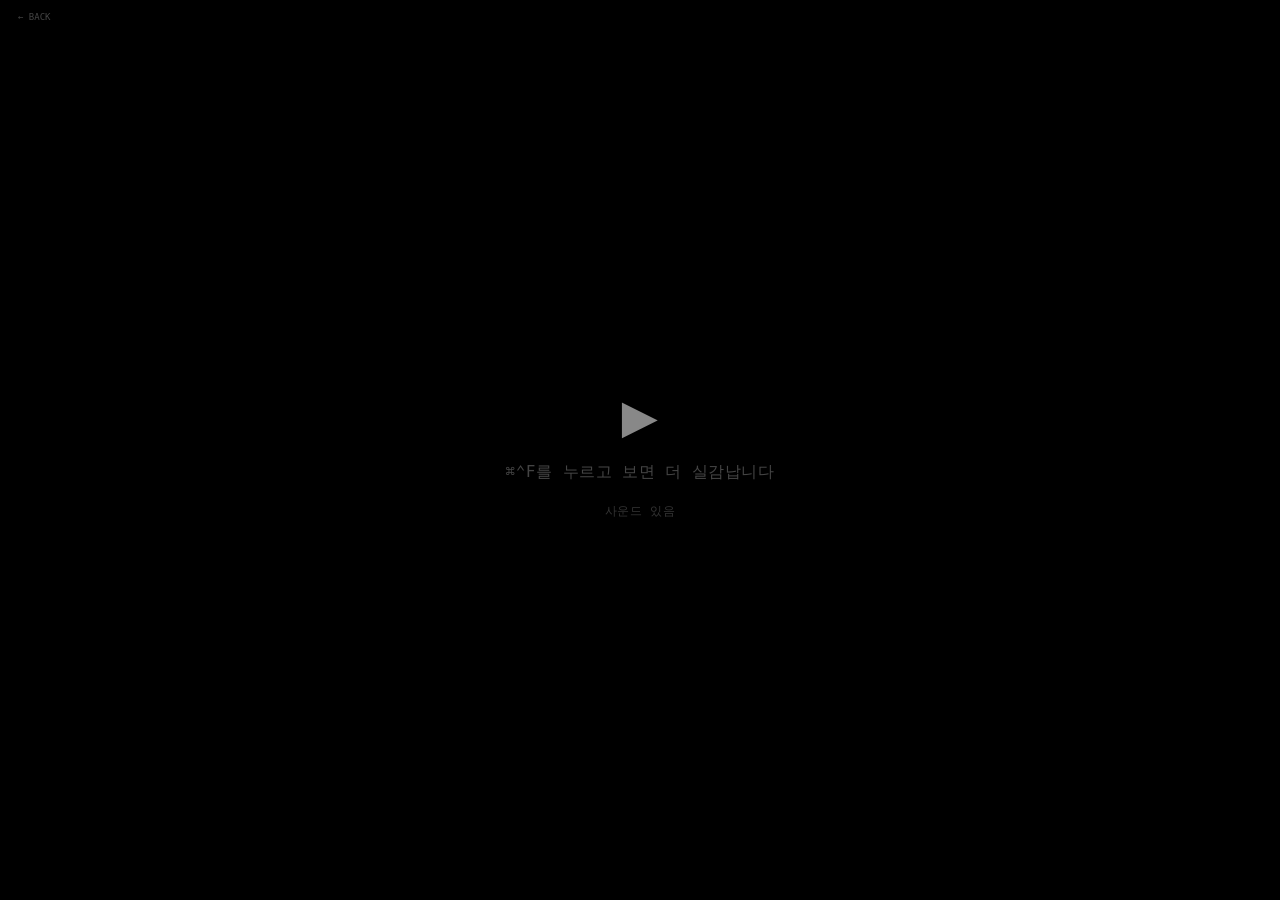
<file: 0724_interactive_movie/index.html>
<!DOCTYPE html>
<html lang="ko">
<head>
<meta charset="UTF-8">
<meta name="viewport" content="width=device-width,initial-scale=1.0">
<title>飛翔</title>
<link rel="icon" type="image/png" href="favicon.png">
<style>
*{margin:0;padding:0;box-sizing:border-box}
body{background:#000;overflow:hidden;display:flex;flex-direction:column;align-items:center;justify-content:center;min-height:100vh;cursor:pointer}
#game-container{position:relative;background:#000;overflow:hidden}
canvas{display:block;width:100%;height:100%;image-rendering:pixelated;image-rendering:crisp-edges}
#narration{position:absolute;bottom:20px;left:50%;transform:translateX(-50%);color:#eee;font-size:14px;font-family:monospace;text-align:center;max-width:85%;opacity:0;transition:opacity .6s;z-index:100;letter-spacing:.5px;text-shadow:0 2px 6px rgba(0,0,0,.9),0 0 10px rgba(0,0,0,.7);background:none;border:none;padding:0}
#narration.show{opacity:1}
#progress-wrap{width:100%;height:6px;background:#000;position:relative;overflow:hidden}
#progress-fill{height:100%;background:#fff;transition:width .3s;min-width:2px;margin-left:3.125%;max-width:93.75%}
#ending-btns{position:absolute;bottom:15%;left:50%;transform:translateX(-50%);display:none;gap:20px;z-index:300}
#ending-btns.show{display:flex}
#ending-btns button{font-family:monospace;font-size:12px;padding:12px 28px;background:transparent;color:#fff;border:none;cursor:pointer}
#ending-btns button:hover{opacity:.6}
#fullscreen-replay{position:fixed;inset:0;background:#000;display:none;flex-wrap:wrap;align-content:center;justify-content:center;z-index:9999;cursor:pointer;padding:20px;gap:10px;overflow:hidden}
#fullscreen-replay.show{display:flex}
#fullscreen-replay button{font-family:monospace;font-size:11px;padding:8px 18px;background:#000;color:#fff;border:none;cursor:pointer}
#fullscreen-replay button:hover{background:#fff;color:#000}
.back-btn{position:fixed;top:8px;left:8px;z-index:10000;padding:4px 10px;background:transparent;color:#444;font-size:9px;font-family:monospace;text-decoration:none}
#credits-screen{position:fixed;inset:0;background:#000;display:none;z-index:9998;overflow:hidden}
#credits-screen.show{display:flex;align-items:flex-start;justify-content:center}
#credits-screen .credits-roll{color:#888;font-family:monospace;font-size:11px;line-height:2.2;text-align:center;white-space:pre-line;animation:rollUp 35s linear forwards;padding-bottom:15vh}
#credits-screen .credits-roll img{width:95%;max-width:700px;margin:14px auto;display:block;image-rendering:pixelated}
@keyframes rollUp{from{transform:translateY(100vh)}to{transform:translateY(-100%)}}
#start-screen{position:fixed;inset:0;background:#000;display:flex;flex-direction:column;align-items:center;justify-content:center;z-index:9990;cursor:pointer;gap:12px}
#start-screen p{color:#666;font-family:monospace;font-size:30px;letter-spacing:.5px}
#start-screen.hide{display:none}
.back-btn:hover{color:#aaa}
</style>
</head>
<body>
<a href="../bridge.html" class="back-btn">← BACK</a>
<div id="start-screen"><p style="font-size:60px;color:#888">▶</p><p style="font-size:16px;color:#444">⌘⌃F를 누르고 보면 더 실감납니다</p><p style="font-size:12px;color:#333;margin-top:8px">사운드 있음</p></div>

<div id="game-container">
  <canvas id="canvas"></canvas>
  <div id="narration"></div>
  <div id="ending-btns">
    <button id="btn-replay">다시보기 ▶</button>
    <button id="btn-exit">나가기 ▶</button>
    <button id="btn-credits">크레딧 ▶</button>
  </div>
</div>
<div id="progress-wrap"><div id="progress-fill" style="width:0%"></div></div>

<div id="fullscreen-replay"></div>
<div id="credits-screen"></div>

<script>
// ===== CONFIG =====
const W=320,H=180,BLOCK=2;
const SAMPLE_W=W/BLOCK,SAMPLE_H=H/BLOCK;
const MASK=10; // 양쪽 마스크 px

const PALETTE=[
[26,26,46],[192,133,88],[204,51,51],[221,136,34],[221,204,51],
[68,136,204],[102,136,170],[136,85,68],[119,136,153],[255,255,255],
[40,40,60],[176,52,42],[236,90,46],[115,197,241],[120,179,94],
[64,91,53],[199,113,114],[234,209,239]
];

// ===== SCENES =====
const SCENES=[
{id:'s01',img:'assets/s01_room_wake.png.jpeg',bgm:'calm',beats:[
  {t:''},
  {t:'- 인생은 삶의 반복이다'},
  {t:'- 아침은<br>지겨울 정도로 허기지고'},
  {t:'- 점심은 정신을 차리지 못할 정도로<br>숨가쁘며'},
  {t:'- 새벽은 언제 어두워질지<br>모를 정도로 각박하고 길다'}
],auto:5200},
{id:'s02',img:'assets/s02_room_throw.jpeg',sfx:'throw',beats:[{t:''}],auto:3900},
{id:'s03',img:'assets/s03_room_sigh.jpeg',sfx:'sigh',beats:[
  {t:'- 금일 탄생한 빛을 보면<br>설탕물과 소금물 정도의 밀도 차이를 느낀다'},
  {t:'- 혈류는 야속하게<br>이럴 때만 힘 있게 뛰지 않는다'}
],auto:5200},
{id:'s04',img:'assets/s04_hall_exit.png',bgm:'footsteps',beats:[{t:''}],auto:3900},
{id:'s05',img:'assets/s05_hall_title.jpeg',beats:[{t:'- 비상'}],auto:3900},
{id:'s06',img:'assets/s06_hall_skygaze.jpg',bgm:'fresh',beats:[{t:''}],auto:4550},
{id:'s07',img:'assets/s07_eyes_closeup.jpeg',beats:[
  {t:'- 하늘을 보며 눈망울을 치켜올린다'}
],auto:4550},
{id:'s08',img:'assets/s08_city_view.jpg',beats:[
  {t:'- 개미집을 멀리서 보면<br>광활한 우주가 보인다'}
],auto:5200},
{id:'s09',img:'assets/s09_birds_float.jpeg',bgm:'classic',fx:'glitch',beats:[
  {t:'- 한발 내딛으면 모이를 쪼러<br>온갖 새들이 나에게 몰려온다'}
],auto:6500},
{id:'s10',img:'assets/s10_crowd_sunset.jpeg',fx:'glitch',beats:[
  {t:'- 오늘은 사람들에게 인사를 했다'},
  {t:'- 반갑습니다'},
  {t:'- 고마워요'}
],auto:4550},
{id:'s11',img:'assets/s11_meadow_fall.jpeg',fx:'glitch',beats:[
  {t:'- 어 세상이 $!@%!#!@아@'}
],auto:1800},
{id:'s12',img:'assets/s12_black_impact.png',bgm:'none',sfx:'impact',beats:[{t:''}],auto:1500},
{id:'s13',img:'assets/s13_ground_body.jpeg',bgm:'rain',beats:[{t:''}],auto:5200},
{id:'s14',img:'assets/s14_rain_crowd.jpeg',sfx:'murmur',beats:[
  {t:'- 집값 떨어지게 어!'},
  {t:'- 에휴 말세다 말세'},
  {t:'- 저런 거 보면 안 돼!'}
],auto:3900},
{id:'s15',img:'assets/s15_dark_rest.jpg',bgm:'quiet',beats:[
  {t:'- 꿈을 꿨다'},
  {t:'- 아주 짧았다'}
],auto:2800},
{id:'s16',img:'assets/s16_flowers_a.jpeg',bgm:'nature',fx:'natural',beats:[
  {t:'- 짧은 가방'},
  {t:'- 아름다운 공간'},
  {t:'- 맑은 피'},
  {t:'- 똑똑한 사람들'}
],auto:2800},
{id:'s17',img:'assets/s17_flowers_b.jpeg',fx:'natural',beats:[
  {t:'- 물을 먹고 싶다고 생각했다'},
  {t:'- 왜냐하면<br>그것은 없었기 때문이다'},
  {t:'- 생각해 보면<br>당연한 일이었다'},
  {t:'- 하지만 또 달리 생각해 보면<br>당연한 게 아니었다'}
],auto:2800},
{id:'s18',img:'assets/s18_flowers_c.jpeg',fx:'natural',beats:[
  {t:'- 지겹다고 생각했다'},
  {t:'- 하지만<br>지겹지 않은 것 같기도 하다'}
],auto:2800},
{id:'s19',img:'assets/s19_flowers_field.jpeg',bgm:'nature',fx:'natural',beats:[{t:''}],auto:5500},
{id:'s20',img:'assets/s20_cinema_end.jpeg',bgm:'applause',sfx:'applause',fx:'pan_down',beats:[{t:''}],auto:5200},
{id:'s22',img:null,fx:'iris',beats:[{t:''}],auto:0}
];

// ===== STATE =====
let cur=0,beat=0,animT=0;
let blocks=null,nextBlocks=null,trans=false,transP=0;

// ===== CANVAS =====
const canvas=document.getElementById('canvas');
const ctx=canvas.getContext('2d');
const container=document.getElementById('game-container');
const narEl=document.getElementById('narration');

function resize(){
  const maxW=Math.min(window.innerWidth*.94,900),maxH=window.innerHeight*.88;
  let w=maxW,h=w*(9/16);
  if(h>maxH){h=maxH;w=h*(16/9);}
  container.style.width=w+'px';container.style.height=h+'px';
  document.getElementById('progress-wrap').style.width=w+'px';
  canvas.width=W;canvas.height=H;
}
resize();window.addEventListener('resize',resize);

// ===== AUDIO =====
const AC=window.AudioContext||window.webkitAudioContext;
let actx,bgmG;
// 하나의 Audio 엘리먼트를 재사용 (모바일 자동재생 정책 우회)
let _bgmEl=null,_bgmFadeIn=null,_synthNodes=[];

function initA(){
  if(!actx)actx=new AC();
  if(!_bgmEl){
    _bgmEl=new Audio();
    _bgmEl.loop=true;
    _bgmEl.volume=0;
  }
  if(!_sfxEl){
    _sfxEl=new Audio();
    _sfxEl.volume=0.6;
  }
}

function stopBgm(){
  // fadeIn 중이면 정리
  if(_bgmFadeIn){clearInterval(_bgmFadeIn);_bgmFadeIn=null;}
  // 파일 기반 정지
  if(_bgmEl){_bgmEl.pause();_bgmEl.currentTime=0;_bgmEl.volume=0;}
  // 합성음 정지
  _synthNodes.forEach(n=>{try{n.stop();}catch(e){}});
  _synthNodes=[];
}

function playBgm(type){
  initA();
  stopBgm();
  if(!type||type==='none')return;

  // 파일이 있는 타입은 파일 재생 시도
  const a=_bgmEl;
  a.src='assets/audio/bgm_'+type+'.mp3';
  a.volume=0;
  a.play().then(()=>{
    const maxVol=(type==='classic')?0.034:(type==='fresh')?0.7:0.5;
    let vol=0;
    _bgmFadeIn=setInterval(()=>{
      vol+=maxVol/48;
      if(vol>=maxVol){vol=maxVol;clearInterval(_bgmFadeIn);_bgmFadeIn=null;}
      a.volume=vol;
    },50);
  }).catch(()=>{
    // 파일 재생 실패 시 합성음 fallback
    _synthBgm(type);
  });
}
function _synthBgm(type){
  bgmG=actx.createGain();bgmG.connect(actx.destination);bgmG.gain.value=.04;
  if(type==='calm'){
    const o=actx.createOscillator();o.type='sine';o.frequency.value=180;
    const o2=actx.createOscillator();o2.type='sine';o2.frequency.value=270;
    const g2=actx.createGain();g2.gain.value=.02;
    o.connect(bgmG);o2.connect(g2);g2.connect(actx.destination);
    o.start();o2.start();_synthNodes.push(o,o2);
  }else if(type==='footsteps'){
    bgmG.gain.value=.06;let s=0;
    const iv=setInterval(()=>{
      if(!actx||!_synthNodes.length){clearInterval(iv);return;}
      const b=actx.createBuffer(1,actx.sampleRate*.05,actx.sampleRate);
      const d=b.getChannelData(0);
      for(let i=0;i<d.length;i++)d[i]=(Math.random()*2-1)*Math.pow(1-i/d.length,4)*(s%2?.6:.4);
      const src=actx.createBufferSource();src.buffer=b;src.connect(bgmG);src.start();s++;
    },600);
    _synthNodes.push({stop:()=>clearInterval(iv)});
  }else if(type==='fresh'){
    bgmG.gain.value=.035;
    const o=actx.createOscillator();o.type='sine';o.frequency.value=220;
    const lfo=actx.createOscillator();lfo.frequency.value=.15;
    const lg=actx.createGain();lg.gain.value=30;
    lfo.connect(lg);lg.connect(o.frequency);
    o.connect(bgmG);o.start();lfo.start();_synthNodes.push(o,lfo);
  }else if(type==='classic'){
    bgmG.gain.value=.03;
    [261.6,329.6,392,523.2].forEach(f=>{
      const o=actx.createOscillator();o.type='sine';o.frequency.value=f;
      const g=actx.createGain();g.gain.value=.015;
      o.connect(g);g.connect(actx.destination);o.start();_synthNodes.push(o);
    });
  }else if(type==='rain'){
    bgmG.gain.value=.05;
    const buf=actx.createBuffer(1,actx.sampleRate*2,actx.sampleRate);
    const d=buf.getChannelData(0);for(let i=0;i<d.length;i++)d[i]=(Math.random()*2-1)*.3;
    const src=actx.createBufferSource();src.buffer=buf;src.loop=true;
    const f=actx.createBiquadFilter();f.type='highpass';f.frequency.value=800;
    src.connect(f);f.connect(bgmG);src.start();_synthNodes.push(src);
  }else if(type==='quiet'){
    bgmG.gain.value=.015;
    const o=actx.createOscillator();o.type='sine';o.frequency.value=150;
    o.connect(bgmG);o.start();_synthNodes.push(o);
  }else if(type==='nature'){
    bgmG.gain.value=.03;
    const buf=actx.createBuffer(1,actx.sampleRate*2,actx.sampleRate);
    const d=buf.getChannelData(0);for(let i=0;i<d.length;i++)d[i]=(Math.random()*2-1)*.15;
    const src=actx.createBufferSource();src.buffer=buf;src.loop=true;
    const f=actx.createBiquadFilter();f.type='bandpass';f.frequency.value=3000;f.Q.value=2;
    src.connect(f);f.connect(bgmG);src.start();_synthNodes.push(src);
    const o=actx.createOscillator();o.type='sine';o.frequency.value=4200;
    const g2=actx.createGain();g2.gain.value=.008;
    const lfo=actx.createOscillator();lfo.frequency.value=8;
    const lg=actx.createGain();lg.gain.value=.008;
    lfo.connect(lg);lg.connect(g2.gain);o.connect(g2);g2.connect(actx.destination);
    o.start();lfo.start();_synthNodes.push(o,lfo);
  }else if(type==='applause'){
    bgmG.gain.value=.05;
    const buf=actx.createBuffer(1,actx.sampleRate*2,actx.sampleRate);
    const d=buf.getChannelData(0);for(let i=0;i<d.length;i++)d[i]=(Math.random()*2-1)*.2*(1+Math.sin(i/400)*.5);
    const src=actx.createBufferSource();src.buffer=buf;src.loop=true;
    const f=actx.createBiquadFilter();f.type='bandpass';f.frequency.value=2000;f.Q.value=.3;
    src.connect(f);f.connect(bgmG);src.start();_synthNodes.push(src);
    const scale=[523,587,659,698,784,880,988,1047,1175,1318,1397,1568];
    let ni=0;
    const mIv=setInterval(()=>{
      if(!actx||!_synthNodes.length)return;
      const o=actx.createOscillator();o.type=ni%4<2?'square':'sawtooth';
      o.frequency.value=scale[Math.floor(Math.random()*scale.length)];
      const g=actx.createGain();g.gain.value=.025;
      g.gain.linearRampToValueAtTime(0,actx.currentTime+.1);
      o.connect(g);g.connect(actx.destination);o.start();o.stop(actx.currentTime+.1);ni++;
    },110);
    _synthNodes.push({stop:()=>clearInterval(mIv)});
    const bass=[130.8,146.8,164.8,174.6];let bi=0;
    const bIv=setInterval(()=>{
      if(!actx||!_synthNodes.length)return;
      const o=actx.createOscillator();o.type='sawtooth';o.frequency.value=bass[bi%4];
      const g=actx.createGain();g.gain.value=.02;
      g.gain.linearRampToValueAtTime(0,actx.currentTime+.2);
      o.connect(g);g.connect(actx.destination);o.start();o.stop(actx.currentTime+.2);bi++;
    },220);
    _synthNodes.push({stop:()=>clearInterval(bIv)});
  }
}

let _sfxEl=null;
function stopSfx(){if(_sfxEl){_sfxEl.pause();_sfxEl.currentTime=0;}}
function playSfx(type){
  initA();
  _sfxEl.src='assets/audio/sfx_'+type+'.mp3';
  _sfxEl.volume=(type==='murmur')?0.66:0.6;
  _sfxEl.currentTime=0;
  _sfxEl.play().catch(()=>_synthSfx(type));
}
function _synthSfx(type){
  const sr=actx.sampleRate;
  if(type==='throw'){
    const b=actx.createBuffer(1,sr*.08,sr),d=b.getChannelData(0);
    for(let i=0;i<d.length;i++)d[i]=(Math.random()*2-1)*Math.pow(1-i/d.length,3);
    const s=actx.createBufferSource(),g=actx.createGain();s.buffer=b;g.gain.value=.12;
    s.connect(g);g.connect(actx.destination);s.start();
  }else if(type==='sigh'){
    const o=actx.createOscillator(),g=actx.createGain();o.type='sine';o.frequency.value=180;
    g.gain.value=.04;o.connect(g);g.connect(actx.destination);o.start();
    g.gain.linearRampToValueAtTime(0,actx.currentTime+1.2);setTimeout(()=>o.stop(),1300);
  }else if(type==='impact'){
    const b=actx.createBuffer(1,sr*.15,sr),d=b.getChannelData(0);
    for(let i=0;i<d.length;i++)d[i]=(Math.random()*2-1)*Math.pow(1-i/d.length,1.5)*.8;
    const s=actx.createBufferSource(),g=actx.createGain();s.buffer=b;g.gain.value=.2;
    s.connect(g);g.connect(actx.destination);s.start();
  }else if(type==='crowd'){
    const b=actx.createBuffer(1,sr*.5,sr),d=b.getChannelData(0);
    for(let i=0;i<d.length;i++)d[i]=(Math.random()*2-1)*.2*(1+Math.sin(i/200)*.5);
    const s=actx.createBufferSource(),g=actx.createGain();s.buffer=b;g.gain.value=.08;
    s.connect(g);g.connect(actx.destination);s.start();
  }else if(type==='murmur'){
    // 웅웅거리는 군중 소리
    const o=actx.createOscillator(),g=actx.createGain();
    o.type='sawtooth';o.frequency.value=90;g.gain.value=.06;
    const lfo=actx.createOscillator(),lg=actx.createGain();
    lfo.frequency.value=2.5;lg.gain.value=.03;
    lfo.connect(lg);lg.connect(g.gain);
    o.connect(g);g.connect(actx.destination);o.start();lfo.start();
    setTimeout(()=>{g.gain.linearRampToValueAtTime(0,actx.currentTime+1);setTimeout(()=>{o.stop();lfo.stop();},1100);},2000);
  }
}

// ===== PIXEL ENGINE =====
function imgToBlocks(img,cb){
  const oc=document.createElement('canvas');
  const iw=img.naturalWidth||img.width,ih=img.naturalHeight||img.height;
  oc.width=iw;oc.height=ih;
  const ox=oc.getContext('2d');ox.drawImage(img,0,0);
  const raw=ox.getImageData(0,0,iw,ih);
  const bw=iw/SAMPLE_W,bh=ih/SAMPLE_H;
  const out=new Uint8Array(SAMPLE_W*SAMPLE_H);
  for(let by=0;by<SAMPLE_H;by++){
    for(let bx=0;bx<SAMPLE_W;bx++){
      const votes=new Uint16Array(PALETTE.length);
      const sx=Math.floor(bx*bw),sy=Math.floor(by*bh);
      const ex=Math.min(Math.floor((bx+1)*bw),iw),ey=Math.min(Math.floor((by+1)*bh),ih);
      for(let y=sy;y<ey;y++){
        for(let x=sx;x<ex;x++){
          const i=(y*iw+x)*4;
          const r=raw.data[i],g=raw.data[i+1],b2=raw.data[i+2];
          let md=Infinity,best=0;
          for(let p=0;p<PALETTE.length;p++){
            const d=(r-PALETTE[p][0])**2+(g-PALETTE[p][1])**2+(b2-PALETTE[p][2])**2;
            if(d<md){md=d;best=p;}
          }
          votes[best]++;
        }
      }
      let mv=0,w=0;
      for(let p=0;p<PALETTE.length;p++){if(votes[p]>mv){mv=votes[p];w=p;}}
      out[by*SAMPLE_W+bx]=w;
    }
  }
  // 후처리: 고립된 어두운 블록(0,10) 제거 — 5개 이하 연결이면 주변 최빈색으로
  const visited2=new Uint8Array(SAMPLE_W*SAMPLE_H);
  for(let i=0;i<out.length;i++){
    if((out[i]!==0&&out[i]!==10)||visited2[i]) continue;
    const queue2=[i],blob2=[];visited2[i]=1;
    while(queue2.length){
      const c2=queue2.shift();blob2.push(c2);
      const cy=Math.floor(c2/SAMPLE_W),cx=c2%SAMPLE_W;
      [[cy-1,cx],[cy+1,cx],[cy,cx-1],[cy,cx+1]].forEach(([ny,nx])=>{
        if(ny>=0&&ny<SAMPLE_H&&nx>=0&&nx<SAMPLE_W){
          const ni=ny*SAMPLE_W+nx;
          if(!visited2[ni]&&(out[ni]===0||out[ni]===10)){visited2[ni]=1;queue2.push(ni);}
        }
      });
    }
    if(blob2.length<=5){
      // 주변 비-어두운 색 중 최빈 찾기
      const votes2=new Uint16Array(PALETTE.length);
      blob2.forEach(bi=>{
        const by2=Math.floor(bi/SAMPLE_W),bx2=bi%SAMPLE_W;
        [[by2-1,bx2],[by2+1,bx2],[by2,bx2-1],[by2,bx2+1]].forEach(([ny,nx])=>{
          if(ny>=0&&ny<SAMPLE_H&&nx>=0&&nx<SAMPLE_W){
            const ni=ny*SAMPLE_W+nx;
            if(out[ni]!==0&&out[ni]!==10) votes2[out[ni]]++;
          }
        });
      });
      let mv2=0,w2=5; // default to blue-ish
      for(let p=0;p<PALETTE.length;p++){if(votes2[p]>mv2){mv2=votes2[p];w2=p;}}
      blob2.forEach(bi=>{out[bi]=w2;});
    }
  }
  cb(out);
}

function loadScene(idx,cb){
  const s=SCENES[idx];
  if(!s||!s.img){cb(null);return;}
  const img=new Image();img.src=s.img;
  img.onload=()=>imgToBlocks(img,cb);
  img.onerror=()=>cb(null);
}

// ===== RENDER =====
function drawBlocks(bl,offFn){
  if(!bl)return;
  for(let y=0;y<SAMPLE_H;y++){
    const ox=offFn?offFn(y,animT):0;
    for(let x=0;x<SAMPLE_W;x++){
      const c=PALETTE[bl[y*SAMPLE_W+x]];
      ctx.fillStyle=`rgb(${c[0]},${c[1]},${c[2]})`;
      ctx.fillRect(Math.floor(x*BLOCK+ox),y*BLOCK,BLOCK+1,BLOCK);
    }
  }
}

function wave(y,t){return Math.sin(t*.015+y*.12)*Math.sin(t*.006)*2.5;}

function render(){
  requestAnimationFrame(render);
  ctx.fillStyle='#000';ctx.fillRect(0,0,W,H);
  if(cur>=SCENES.length)return;
  const sc=SCENES[cur];

  if(sc.id==='s22'){
    if(trans){
      const t=transP;
      if(blocks) drawBlocks(blocks,wave);
      const maxR=Math.sqrt(W*W+H*H)/2;
      const r=maxR*(1-t);
      ctx.fillStyle='#000';
      ctx.beginPath();ctx.rect(0,0,W,H);
      ctx.moveTo(W/2+r,H/2);ctx.arc(W/2,H/2,r,0,Math.PI*2,true);
      ctx.fill();
      ctx.fillStyle='#000';ctx.fillRect(0,0,MASK,H);ctx.fillRect(W-MASK,0,MASK,H);
      transP+=.015;
      if(transP>=1){trans=false;blocks=null;}
      animT++;return;
    }
    // 크레딧 스크롤 + 버튼
    ctx.fillStyle='#000';ctx.fillRect(0,0,W,H);
    ctx.fillStyle='#666';ctx.font='7px monospace';ctx.textAlign='center';
    const creds=['','飛翔','','기획 · 연출','hwanginkeom','','바이브코딩 Lab','','2026'];
    const startY=H-animT*0.4;
    creds.forEach((line,i)=>{
      const ly=startY+i*14;
      if(ly>-10&&ly<H+10) ctx.fillText(line,W/2,ly);
    });
    ctx.fillStyle='#000';ctx.fillRect(0,0,MASK,H);ctx.fillRect(W-MASK,0,MASK,H);
    document.getElementById('ending-btns').classList.add('show');
    animT++;return;
  }

  if(trans&&nextBlocks){
    const t=transP,fx=sc.fx;
    if(fx==='glitch'){
      drawBlocks(blocks,(y,at)=>wave(y,at)+(Math.random()-.5)*t*8);
      ctx.globalAlpha=t;drawBlocks(nextBlocks,wave);ctx.globalAlpha=1;
    }else if(fx==='white'){
      if(t<.4){drawBlocks(blocks,wave);ctx.fillStyle=`rgba(255,255,255,${t/.4})`;ctx.fillRect(0,0,W,H);}
      else if(t<.6){ctx.fillStyle='#fff';ctx.fillRect(0,0,W,H);}
      else{drawBlocks(nextBlocks,wave);ctx.fillStyle=`rgba(255,255,255,${1-(t-.6)/.4})`;ctx.fillRect(0,0,W,H);}
    }else if(fx==='natural'){
      if(blocks){ctx.globalAlpha=1-t;drawBlocks(blocks,wave);ctx.globalAlpha=1;}
      ctx.globalAlpha=t;drawBlocks(nextBlocks,wave);ctx.globalAlpha=1;
    }else{drawBlocks(nextBlocks,wave);}
    transP+=(SCENES[cur]&&SCENES[cur].fx==='pan_down')?.008:.02;
    if(transP>=1){trans=false;blocks=nextBlocks;nextBlocks=null;}
  }else{
    if((cur===8||cur===9||cur===10)&&blocks){
      // s09/s10: 어두운 실루엣(인덱스 0,10)만 위아래 부유
      const floatY=Math.sin(animT*.03)*2;
      for(let y=0;y<SAMPLE_H;y++){
        const ox=wave(y,animT);
        for(let x=0;x<SAMPLE_W;x++){
          const ci=blocks[y*SAMPLE_W+x];
          const c=PALETTE[ci];
          const yOff=(ci===0||ci===10)?floatY:0;
          ctx.fillStyle=`rgb(${c[0]},${c[1]},${c[2]})`;
          ctx.fillRect(Math.floor(x*BLOCK+ox),Math.floor(y*BLOCK+yOff),BLOCK+1,BLOCK);
        }
      }
    }else{
      drawBlocks(blocks,wave);
    }
  }

  // s05(타이틀): 서서히 나타남
  if(cur===4&&!trans){
    const fadeAlpha=Math.min(animT/180,1);
    ctx.globalAlpha=1-fadeAlpha;
    ctx.fillStyle='#000';ctx.fillRect(0,0,W,H);
    ctx.globalAlpha=1;
  }

  // 양쪽 마스크
  ctx.fillStyle='#000';ctx.fillRect(0,0,MASK,H);ctx.fillRect(W-MASK,0,MASK,H);
  animT++;
}

// ===== UI =====
function updateBar(){
  const pct=((cur)/Math.max(SCENES.length-1,1)*100);
  document.getElementById('progress-fill').style.width=pct+'%';
  // 영화관(s20) 이후 재생바 숨김
  const sc=SCENES[cur];
  document.getElementById('progress-wrap').style.opacity=(sc&&(sc.id==='s20'||sc.id==='s22'))?'0':'1';
}
function showNar(txt){
  if(!txt){narEl.classList.remove('show');return;}
  narEl.innerHTML=txt;narEl.classList.add('show');
}

// ===== CONTROL =====
function goTo(idx){
  if(idx>=SCENES.length)return;
  cur=idx;beat=0;
  const sc=SCENES[idx];
  document.getElementById('ending-btns').classList.remove('show');
  showNar(sc.beats[0]&&sc.beats[0].t?sc.beats[0].t:'');
  initA();
  if(sc.bgm)playBgm(sc.bgm);
  if(sc.sfx)playSfx(sc.sfx);
  else stopSfx();
  updateBar();
  loadScene(idx,bl=>{
    if(sc.fx&&sc.fx!=='cut'&&blocks){
      nextBlocks=bl;trans=true;transP=0;
    }else if(!bl&&sc.fx==='iris'&&blocks){
      // s22: 이미지 없지만 iris 트랜지션 필요
      trans=true;transP=0;
    }else{
      blocks=bl;
    }
  });
  if(sc.auto>0){clearTimeout(window._at);window._at=setTimeout(advance,sc.auto);}
}

function advance(){
  clearTimeout(window._at);
  const sc=SCENES[cur];if(!sc)return;
  if(beat<sc.beats.length-1){
    beat++;showNar(sc.beats[beat].t||'');
    if(sc.auto>0)window._at=setTimeout(advance,sc.auto);
  }else if(cur<SCENES.length-1){goTo(cur+1);}
}

function restart(){
  cur=0;beat=0;blocks=null;
  document.getElementById('ending-btns').classList.remove('show');
  document.getElementById('fullscreen-replay').classList.remove('show');
  narEl.classList.remove('show');
  goTo(0);
}

// ===== EVENTS =====
container.addEventListener('click',e=>{
  if(e.target.tagName==='BUTTON')return;
  initA();
  if(actx&&actx.state==='suspended'){actx.resume().then(()=>{const sc=SCENES[cur];if(sc&&sc.bgm&&!_bgmEl.src)playBgm(sc.bgm);});}
  
  if(e.shiftKey) advance();
});
document.getElementById('btn-replay').addEventListener('click',e=>{e.stopPropagation();restart();});
document.getElementById('btn-exit').addEventListener('click',e=>{
  e.stopPropagation();
  document.getElementById('ending-btns').classList.remove('show');
  const el=document.getElementById('fullscreen-replay');el.innerHTML='';el.classList.add('show');
  let c=0;(function add(){
    const b=document.createElement('button');b.textContent='다시보기 ▶';
    b.addEventListener('click',ev=>{ev.stopPropagation();restart();});
    el.appendChild(b);c++;if(c<80)setTimeout(add,Math.max(300-c*3,30));
  })();
});
document.getElementById('fullscreen-replay').addEventListener('click',restart);

document.getElementById('btn-credits').addEventListener('click',e=>{
  e.stopPropagation();
  document.getElementById('ending-btns').classList.remove('show');
  const el=document.getElementById('credits-screen');
  el.classList.add('show');
  const scenes=SCENES.filter(s=>s.img);
  let lines='\n\n\n飛翔\n\n\n';
  scenes.forEach(s=>{
    lines+='<img src="'+s.img+'">\n'+s.id+'\n\n';
  });
  lines+='\n\n\n— CREDITS —\n\n';
  lines+='기획 · 연출 · 개발\nhwanginkeom\n\n';
  lines+='바이브코딩 Lab\n2026\n\n\n\n';
  lines+='<span style="font-size:24px;color:#fff">Thank you</span>\n<span style="font-size:18px;color:#ccc">by 크에파</span>\n\n\n\n\n';
  el.innerHTML='<div class="credits-roll">'+lines+'</div>';
  // 애니메이션 끝나면 버튼 화면으로 복귀
  // 끝나면 멈춤 — 클릭으로만 나감
  el.addEventListener('click',()=>{el.classList.remove('show');document.getElementById('ending-btns').classList.add('show');});
});

// ===== START =====
render();
// 시작 화면 클릭 시 재생
document.getElementById('start-screen').addEventListener('click',()=>{
  initA();
  // 모바일 오디오 unlock: 무음 재생으로 두 엘리먼트 모두 활성화
  _bgmEl.src='[data-uri]';
  _bgmEl.play().then(()=>{_bgmEl.pause();_bgmEl.currentTime=0;}).catch(()=>{});
  _sfxEl.src='[data-uri]';
  _sfxEl.play().then(()=>{_sfxEl.pause();_sfxEl.currentTime=0;}).catch(()=>{});
  document.getElementById('start-screen').classList.add('hide');
  goTo(0);
});
</script>
</body>
</html>
</file>
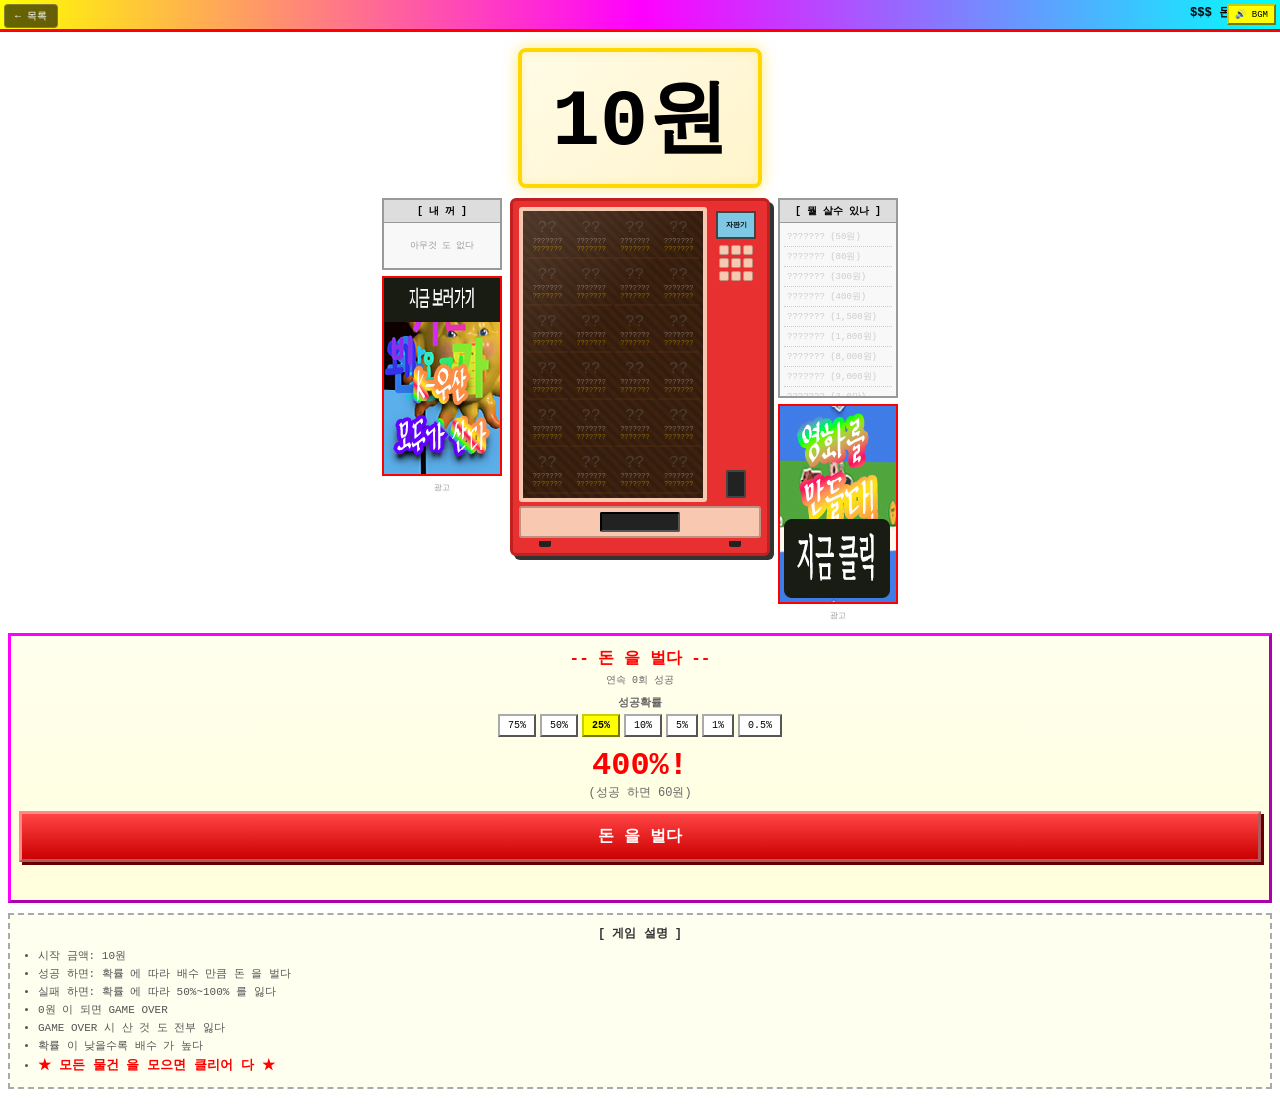
<file: 0728_자판기/index.html>
<!DOCTYPE html>
<html lang="ko">
<head>
    <meta charset="UTF-8">
    <meta name="viewport" content="width=device-width, initial-scale=1.0">
    <title>돈을 벌어라!! 자판기</title>
    <link rel="stylesheet" href="style.css">
</head>
<body>
    <a href="../bridge.html" class="back-btn">← 목록</a>
    <button class="sound-btn" onclick="toggleBGM()">🔊 BGM</button>

    <div class="top-banner">
        <marquee>$$$ 돈 을 벌어라!! 10원 으로 인생역전 가능 하읍니다 $$$</marquee>
    </div>

    <div class="money-area">
        <div class="money-box"><span id="money">10원</span></div>
    </div>

    <div class="vending-wrapper">
        <!-- 왼쪽 -->
        <div class="ad-col">
            <div class="side-panel">
                <div class="side-title">[ 내 꺼 ]</div>
                <div id="owned" class="side-content"></div>
            </div>
            <a href="https://jiunglee-dev.github.io/2026-07-22-umbrella/?v=31" id="ad-link-left" target="_blank">
                <img src="banner-left.jpg" class="ad-img" alt="광고">
            </a>
            <div class="ad-label">광고</div>
        </div>

        <!-- 자판기 중앙 -->
        <div class="vending-center">
            <div class="vm-frame">
                <div class="vm-body">
                    <div class="vm-glass">
                        <div class="vm-shelves" id="vm-grid"></div>
                    </div>
                    <div class="vm-right-panel">
                        <div class="vm-screen" id="vm-screen">자판기</div>
                        <div class="vm-buttons">
                            <div class="vm-btn-row"><span></span><span></span><span></span></div>
                            <div class="vm-btn-row"><span></span><span></span><span></span></div>
                            <div class="vm-btn-row"><span></span><span></span><span></span></div>
                        </div>
                        <div class="vm-coin-slot"></div>
                    </div>
                </div>
                <div class="vm-footer">
                    <div class="vm-pickup-door"></div>
                </div>
                <div class="vm-legs"><span></span><span></span></div>
            </div>
        </div>

        <!-- 오른쪽 -->
        <div class="ad-col">
            <div class="side-panel">
                <div class="side-title">[ 뭘 살수 있나 ]</div>
                <div id="tooltip-list" class="side-content"></div>
            </div>
            <a href="https://jhwaj.github.io/cutout-cinema/" id="ad-link-right" target="_blank">
                <img src="banner-right.jpg" class="ad-img" alt="광고">
            </a>
            <div class="ad-label">광고</div>
        </div>
    </div>

    <!-- 돈을 벌다 -->
    <div class="gamble-area">
        <div class="gamble-header">-- 돈 을 벌다 --</div>
        <div class="streak-row">연속 <span id="streak">0</span>회 성공</div>

        <div class="bet-label">성공확률</div>
        <div class="bet-options" id="bet-options"></div>

        <div class="reward-display">
            <div class="reward-big" id="reward-big">5배!</div>
            <div class="reward-sub" id="reward-sub">(성공 하면 500원)</div>
        </div>

        <button class="go-btn" onclick="doGamble()">돈 을 벌다</button>
        <p id="result" class="result"></p>
    </div>

    <!-- 게임 설명 -->
    <div class="game-rules">
        <div class="rules-title">[ 게임 설명 ]</div>
        <ul>
            <li>시작 금액: 10원</li>
            <li>성공 하면: 확률 에 따라 배수 만큼 돈 을 벌다</li>
            <li>실패 하면: 확률 에 따라 50%~100% 를 잃다</li>
            <li>0원 이 되면 GAME OVER</li>
            <li>GAME OVER 시 산 것 도 전부 잃다</li>
            <li>확률 이 낮을수록 배수 가 높다</li>
            <li><strong style="color:#f00;font-size:13px;">★ 모든 물건 을 모으면 클리어 다 ★</strong></li>
        </ul>
    </div>

    <canvas id="coin-canvas" class="coin-layer"></canvas>
    <script src="pixel-art.js"></script>
    <script src="game.js"></script>
    <script src="bgm.js"></script>
</body>
</html>
</file>
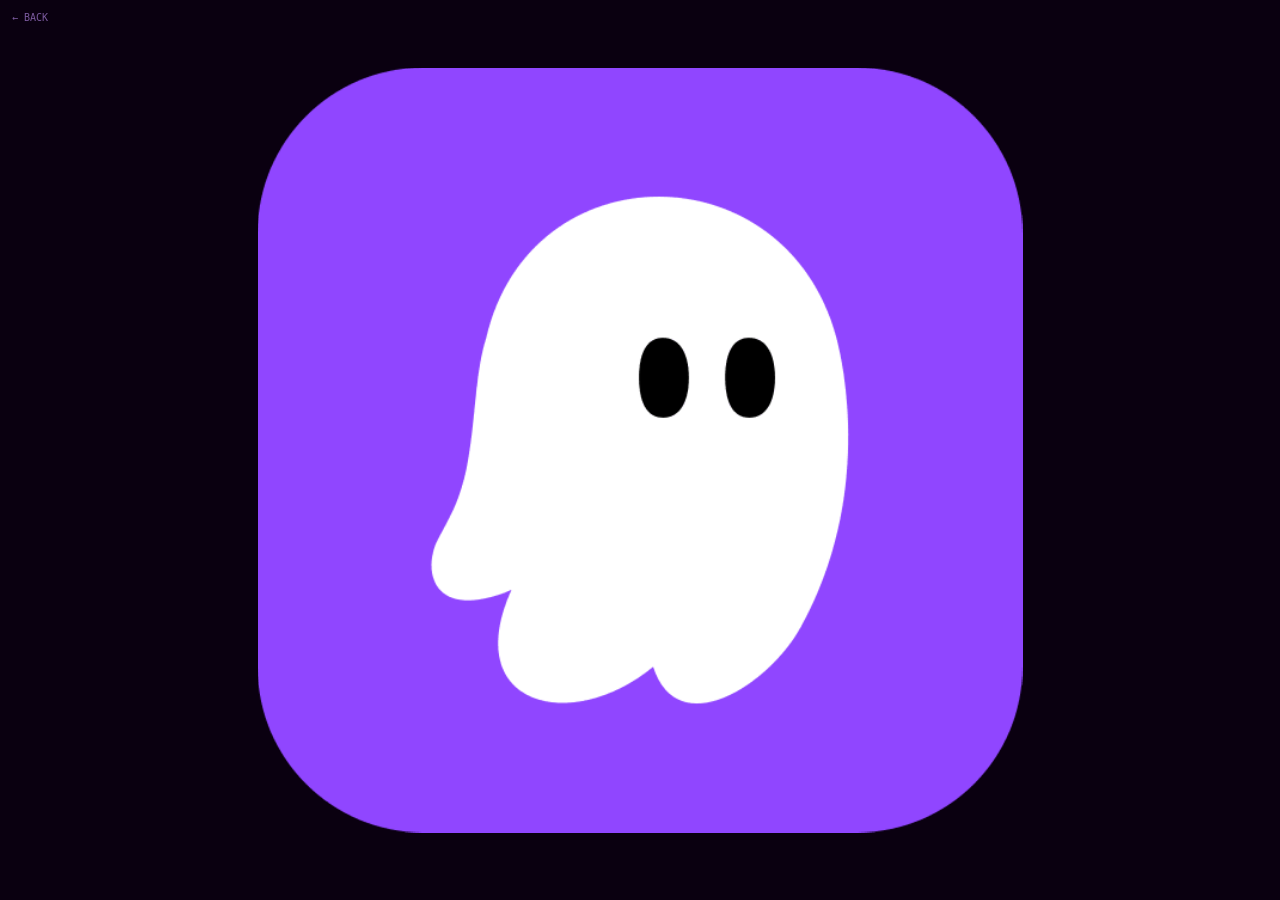
<file: 0730_fluid-icon/index.html>
<!DOCTYPE html>
<html lang="ko">
<head>
<meta charset="UTF-8">
<meta name="viewport" content="width=device-width, initial-scale=1.0">
<title>Fluid Ghost</title>
<style>
  *{margin:0;padding:0;box-sizing:border-box;}
  body{background:#0a0010;overflow:hidden;cursor:none;}
  canvas{display:block;}
  .back-btn{position:fixed;top:12px;left:12px;z-index:999;color:rgba(200,150,255,0.6);font-size:10px;font-family:monospace;text-decoration:none;}
  .back-btn:hover{color:#fff;}
  #hint{position:fixed;bottom:20px;left:50%;transform:translateX(-50%);color:rgba(200,150,255,0.4);font-size:11px;font-family:monospace;letter-spacing:1px;pointer-events:none;animation:fh 5s forwards;}
  @keyframes fh{0%,70%{opacity:1}100%{opacity:0}}
</style>
</head>
<body>
<a href="../bridge.html" class="back-btn">← BACK</a>
<canvas id="c"></canvas>
<div id="hint">마우스를 움직여보세요</div>
<script>
var W = window.innerWidth, H = window.innerHeight;
var cv = document.getElementById('c');
cv.width = W; cv.height = H;
var ctx = cv.getContext('2d');

// displacement 필드
var GW = 128, GH = 128;
// 각 셀: dx, dy (현재 변위), vx, vy (속도)
var dx = new Float32Array(GW*GH);
var dy = new Float32Array(GW*GH);
var vx = new Float32Array(GW*GH);
var vy = new Float32Array(GW*GH);

var SPRING  = 0.04;  // 복원력
var DAMP    = 0.88;  // 감쇠 — 높을수록 오래 진동
var SPREAD  = 0.18;  // 인접 전파

function update() {
  var nx, ny, i, j;
  var ndx = new Float32Array(GW*GH);
  var ndy = new Float32Array(GW*GH);

  for (var y = 1; y < GH-1; y++) {
    for (var x = 1; x < GW-1; x++) {
      i = y*GW+x;
      // 스프링 — 원점 복원
      var ax = -SPRING * dx[i];
      var ay = -SPRING * dy[i];
      // 인접 전파 (라플라시안)
      ax += SPREAD * (dx[i-1]+dx[i+1]+dx[i-GW]+dx[i+GW] - 4*dx[i]);
      ay += SPREAD * (dy[i-1]+dy[i+1]+dy[i-GW]+dy[i+GW] - 4*dy[i]);
      vx[i] = (vx[i] + ax) * DAMP;
      vy[i] = (vy[i] + ay) * DAMP;
      ndx[i] = dx[i] + vx[i];
      ndy[i] = dy[i] + vy[i];
    }
  }
  dx = ndx; dy = ndy;
}

function addForce(px, py, fx, fy) {
  var r = 10;
  var gx0 = Math.floor(px/W*GW);
  var gy0 = Math.floor(py/H*GH);
  for (var dy2 = -r; dy2 <= r; dy2++) {
    for (var dx2 = -r; dx2 <= r; dx2++) {
      var d = Math.sqrt(dx2*dx2+dy2*dy2);
      if (d < r) {
        var nx = gx0+dx2, ny = gy0+dy2;
        if (nx>0&&nx<GW-1&&ny>0&&ny<GH-1) {
          var w = (1-d/r);
          vx[ny*GW+nx] += fx * w;
          vy[ny*GW+nx] += fy * w;
        }
      }
    }
  }
}

// 마우스
var mx=-1, my=-1, pmx=-1, pmy=-1;
cv.addEventListener('mousemove', function(e) {
  mx=e.clientX; my=e.clientY;
  if (pmx>=0) {
    var spd = Math.sqrt((mx-pmx)**2+(my-pmy)**2);
    addForce(mx,my,(mx-pmx)*0.12*Math.min(spd/8,1),(my-pmy)*0.12*Math.min(spd/8,1));
  }
  pmx=mx; pmy=my;
});
cv.addEventListener('mouseleave',function(){mx=-1;my=-1;pmx=-1;pmy=-1;});
cv.addEventListener('touchmove',function(e){
  e.preventDefault();
  var t=e.touches[0];
  if(pmx>=0) addForce(t.clientX,t.clientY,(t.clientX-pmx)*0.1,(t.clientY-pmy)*0.1);
  pmx=t.clientX;pmy=t.clientY;
},{passive:false});

// 이미지 로드
var img=new Image(), imgReady=false;
img.onload=function(){imgReady=true;};
img.src='./kiro-color.png';

// 이미지 픽셀 캐시
var cachedPixels=null, cacheW=0, cacheH=0;
function cacheImg() {
  if (!imgReady||cachedPixels) return;
  var tmp=document.createElement('canvas');
  tmp.width=W; tmp.height=H;
  var tc=tmp.getContext('2d');
  tc.fillStyle='#0a0010'; tc.fillRect(0,0,W,H);
  var scale=Math.min(W/img.width,H/img.height)*0.85;
  var iw=img.width*scale, ih=img.height*scale;
  var ix=(W-iw)/2, iy=(H-ih)/2;
  tc.drawImage(img,ix,iy,iw,ih);
  cachedPixels=tc.getImageData(0,0,W,H);
  cacheW=W; cacheH=H;
}

var outImg=ctx.createImageData(W,H);

function render() {
  if (!imgReady) { ctx.fillStyle='#0a0010'; ctx.fillRect(0,0,W,H); return; }
  cacheImg();

  var scaleX=W/GW, scaleY=H/GH;
  var src=cachedPixels.data;

  for (var y=0;y<H;y++) {
    for (var x=0;x<W;x++) {
      var gx=Math.min(GW-2,Math.floor(x/scaleX));
      var gy=Math.min(GH-2,Math.floor(y/scaleY));
      var gi=gy*GW+gx;
      // bilinear blend
      var tx=(x/scaleX)-gx, ty=(y/scaleY)-gy;
      var ddx = dx[gi]*(1-tx)*(1-ty)+dx[gi+1]*tx*(1-ty)+dx[gi+GW]*(1-tx)*ty+dx[gi+GW+1]*tx*ty;
      var ddy = dy[gi]*(1-tx)*(1-ty)+dy[gi+1]*tx*(1-ty)+dy[gi+GW]*(1-tx)*ty+dy[gi+GW+1]*tx*ty;
      var sx=Math.max(0,Math.min(W-1,Math.round(x+ddx*scaleX*6)));
      var sy=Math.max(0,Math.min(H-1,Math.round(y+ddy*scaleY*6)));
      var di=(y*W+x)*4;
      var si=(sy*W+sx)*4;
      outImg.data[di]=src[si];
      outImg.data[di+1]=src[si+1];
      outImg.data[di+2]=src[si+2];
      outImg.data[di+3]=255;
    }
  }
  ctx.putImageData(outImg,0,0);
  // 커서
  if(mx>0){
    ctx.save();
    ctx.beginPath(); ctx.arc(mx,my,5,0,Math.PI*2);
    ctx.strokeStyle='rgba(200,150,255,0.8)'; ctx.lineWidth=1.5; ctx.stroke();
    ctx.beginPath(); ctx.arc(mx,my,1.5,0,Math.PI*2);
    ctx.fillStyle='rgba(220,180,255,1)'; ctx.fill();
    ctx.restore();
  }
}

function loop(){
  requestAnimationFrame(loop);
  update();
  render();
}

(function wait(){imgReady?loop():setTimeout(wait,30);})();
window.addEventListener('resize',function(){location.reload();});
</script>
</body>
</html>
</file>
<file: 0728_자판기/style.css>
*{margin:0;padding:0;box-sizing:border-box;}
body{
    background:#fff;
    color:#000;
    font-family:'Comic Sans MS','Courier New',monospace;
    font-size:13px;
    min-height:100vh;
    image-rendering:pixelated;
    overflow-x:hidden;
}
.sound-btn{
    position:fixed;top:4px;right:4px;z-index:500;
    background:#ff0;border:2px outset #cc0;padding:3px 6px;
    font-size:9px;cursor:pointer;font-family:inherit;
}
.top-banner{
    background:linear-gradient(90deg,#ff0,#f0f,#0ff);
    color:#000;font-weight:bold;font-size:12px;padding:4px;
    border-bottom:3px solid #f00;
}

.money-area{
    text-align:center;padding:16px 10px 10px;
}
.money-box{
    display:inline-block;
    padding:12px 30px;
    border:4px solid #ffd700;
    background:linear-gradient(135deg,#fffbe6,#fff4cc);
    box-shadow:0 0 15px rgba(255,215,0,0.5),inset 0 0 10px rgba(255,215,0,0.2);
    animation:moneyGlow 1.5s ease-in-out infinite alternate;
    border-radius:8px;
}
@keyframes moneyGlow{
    0%{box-shadow:0 0 15px rgba(255,215,0,0.5),inset 0 0 10px rgba(255,215,0,0.2);}
    100%{box-shadow:0 0 30px rgba(255,215,0,0.8),inset 0 0 15px rgba(255,215,0,0.3);}
}
.money-area span{font-size:80px;font-weight:bold;color:#000;}

/* 메인 레이아웃 */
.vending-wrapper{
    display:flex;
    gap:8px;
    padding:0 8px;
    margin-bottom:12px;
    align-items:flex-start;
    justify-content:center;
}
.ad-col{
    width:120px;
    flex-shrink:0;
    display:flex;
    flex-direction:column;
    gap:6px;
}
.ad-img{
    width:120px;
    height:200px;
    object-fit:cover;
    border:2px solid #f00;
    background:#ffeef0;
    display:block;
    cursor:pointer;
}
.ad-label{
    text-align:center;
    font-size:8px;
    color:#999;
}
.side-panel{
    border:2px solid #999;
    background:#f8f8f8;
    font-size:10px;
    max-height:200px;
    overflow-y:auto;
}
.side-title{
    text-align:center;font-size:10px;padding:4px;
    background:#ddd;border-bottom:1px solid #999;font-weight:bold;
    position:sticky;top:0;
}
.side-content{padding:4px;}

/* 자판기 프레임 - 레퍼런스 참고 */
.vending-center{flex-shrink:0;}
.vm-frame{
    width:260px;
    background:#e83030;
    border-radius:6px;
    padding:6px;
    box-shadow:4px 4px 0 #333;
    border:3px solid #c02020;
}
.vm-body{
    display:flex;
    gap:4px;
}
.vm-glass{
    flex:1;
    background:#3d2211;
    border:4px solid #f8c8b0;
    border-radius:3px;
    padding:4px;
    position:relative;
    overflow:hidden;
    /* 대각선 줄무늬 배경 */
    background-image:repeating-linear-gradient(
        45deg,
        transparent,transparent 4px,
        rgba(0,0,0,0.15) 4px,rgba(0,0,0,0.15) 8px
    );
    background-color:#3d2211;
}
.vm-glass::before{
    content:"";position:absolute;top:0;left:0;right:0;bottom:0;
    background:linear-gradient(135deg,rgba(255,255,255,0.12) 0%,transparent 40%);
    pointer-events:none;z-index:2;
}
.vm-shelves{
    display:grid;
    grid-template-columns:1fr 1fr 1fr 1fr;
    gap:3px;
    position:relative;z-index:1;
}
.vm-item{
    background:rgba(60,30,10,0.5);
    border-bottom:2px solid #5a3015;
    padding:4px 2px;
    text-align:center;
    cursor:pointer;
    min-height:44px;
    display:flex;
    flex-direction:column;
    align-items:center;
    justify-content:center;
}
.vm-item:hover:not(.vm-locked){background:rgba(100,60,20,0.6);}
.vm-item.vm-locked{opacity:0.4;cursor:default;}
.vm-item.vm-can{box-shadow:0 0 4px lime;}
.vm-item.vm-owned{opacity:0.5;}
.vm-item canvas{display:block;margin:0 auto 1px;}
.vm-item .vn{font-size:7px;color:#ddd;white-space:nowrap;overflow:hidden;text-overflow:ellipsis;max-width:40px;}
.vm-item .vp{font-size:7px;color:#ffd700;}

/* 오른쪽 패널 */
.vm-right-panel{
    width:50px;
    display:flex;
    flex-direction:column;
    gap:6px;
    align-items:center;
    padding:4px 0;
}
.vm-screen{
    width:40px;height:28px;
    background:#7ec8e3;
    border:2px solid #444;
    font-size:7px;
    display:flex;align-items:center;justify-content:center;
    color:#000;font-weight:bold;
}
.vm-buttons{display:flex;flex-direction:column;gap:3px;}
.vm-btn-row{display:flex;gap:2px;}
.vm-btn-row span{
    width:10px;height:10px;
    background:#f8c8b0;border:1px solid #c09080;border-radius:2px;
}
.vm-coin-slot{
    width:20px;height:28px;
    background:#222;border:2px solid #444;border-radius:2px;
    margin-top:auto;
}
.vm-footer{
    margin-top:4px;
    background:#f8c8b0;
    border:2px solid #c09080;
    border-radius:3px;
    padding:4px;
    display:flex;justify-content:center;
}
.vm-pickup-door{
    width:80px;height:20px;
    background:#222;border:2px inset #555;border-radius:2px;
}
.vm-legs{display:flex;justify-content:space-between;padding:0 20px;margin-top:3px;}
.vm-legs span{width:12px;height:6px;background:#222;border-radius:0 0 2px 2px;}

/* 소유물 */
.o-item{display:flex;align-items:center;gap:3px;padding:2px 3px;border-bottom:1px dotted #ccc;font-size:9px;}
.o-item canvas{flex-shrink:0;}
.empty-text{color:#999;text-align:center;padding:12px 4px;font-size:9px;}
/* 툴팁 */
.tip-item{padding:3px;border-bottom:1px dotted #ccc;font-size:9px;}
.tip-item.tip-can{color:#090;}
.tip-item.tip-locked{color:#ccc;}

/* 도박 */
.gamble-area{
    margin:0 8px;border:3px outset #f0f;
    background:linear-gradient(180deg,#ffe,#ffd);
    padding:12px 8px;text-align:center;
}
.gamble-header{font-size:16px;font-weight:bold;color:#f00;margin-bottom:4px;}
.streak-row{font-size:10px;color:#666;margin-bottom:8px;}
.bet-options{display:flex;flex-wrap:wrap;gap:4px;justify-content:center;margin-bottom:10px;}
.b-btn{
    background:#fff;color:#000;border:2px outset #aaa;
    padding:4px 8px;font-family:inherit;font-size:10px;cursor:pointer;
}
.b-btn:active{border-style:inset;}
.b-btn.active{background:#ff0;border-color:#cc0;font-weight:bold;}
.reward-display{margin-bottom:10px;}
.reward-big{font-size:32px;font-weight:bold;color:#f00;}
.reward-sub{font-size:12px;color:#666;}
.go-btn{
    background:linear-gradient(180deg,#f44,#c00);color:#fff;border:3px outset #f88;
    width:100%;padding:12px;font-size:16px;font-weight:bold;font-family:inherit;cursor:pointer;
    box-shadow:3px 3px 0 #600;
}
.go-btn:active{border-style:inset;box-shadow:none;transform:translate(2px,2px);}
.result{margin-top:8px;font-size:13px;font-weight:bold;min-height:18px;}
.result.w{color:#090;}.result.l{color:#f00;}

/* 게임 설명 */
.game-rules{
    margin:10px 8px 20px;border:2px dashed #aaa;background:#fffff0;
    padding:10px 12px;font-size:11px;
}
.rules-title{font-weight:bold;color:#333;margin-bottom:6px;text-align:center;font-size:12px;}
.game-rules ul{padding-left:16px;color:#555;}
.game-rules li{margin-bottom:3px;}

/* 코인 */
.coin-layer{position:fixed;top:0;left:0;width:100%;height:100%;pointer-events:none;z-index:999;}
/* 오버레이 */
.overlay{position:fixed;inset:0;display:flex;align-items:center;justify-content:center;z-index:1000;text-align:center;cursor:pointer;flex-direction:column;}
.overlay.go{background:rgba(255,0,0,0.9);color:#fff;font-size:110px;}
.overlay span{display:block;font-size:40px;color:rgba(255,255,255,0.6);margin-top:20px;}
/* 이스터에그/클리어 */
.overlay.easter{background:radial-gradient(circle,#ffd700,#ff8c00,#000);animation:easterFlash 0.5s infinite alternate;}
@keyframes easterFlash{0%{background:radial-gradient(circle,#ffd700,#ff8c00,#000)}100%{background:radial-gradient(circle,#fff,#ffd700,#220000)}}
.easter-content{text-align:center;}
.easter-crown{font-size:80px;animation:spin 2s linear infinite;}
@keyframes spin{0%{transform:rotate(0)}100%{transform:rotate(360deg)}}
.easter-title{font-size:28px;font-weight:bold;color:#fff;text-shadow:2px 2px 0 #000,0 0 20px #ffd700;margin:10px 0;}
.easter-sub{font-size:20px;color:#ffd700;text-shadow:1px 1px 0 #000;margin-bottom:10px;}
.easter-desc{font-size:12px;color:#ddd;}
.restart-btn{background:#fff;color:#000;border:3px outset #ccc;padding:10px 24px;font-size:14px;font-weight:bold;font-family:inherit;cursor:pointer;margin-top:10px;}
.restart-btn:active{border-style:inset;}
.vm-item.vm-owned{opacity:0.5;cursor:default;border-color:#999;}

/* 동전 투입 애니메이션 */
.insert-coin{
    position:fixed;
    font-size:24px;
    z-index:998;
    pointer-events:none;
    transition:top 0.4s ease-in, opacity 0.3s ease 0.2s, transform 0.3s ease 0.2s;
}

.bet-label{font-size:11px;color:#666;margin-bottom:4px;font-weight:bold;}

.back-btn{
    position:fixed;top:4px;left:4px;z-index:500;
    background:rgba(0,0,0,0.6);color:#fff;
    padding:4px 10px;font-size:10px;text-decoration:none;
    border-radius:4px;border:1px solid rgba(255,255,255,0.2);
    font-family:inherit;
}
.back-btn:hover{background:rgba(0,0,0,0.8);}

.sell-btn{
    margin-left:auto;
    background:#ff6;color:#000;border:1px outset #cc0;
    padding:1px 4px;font-size:8px;cursor:pointer;font-family:inherit;
    white-space:nowrap;
}
.sell-btn:active{border-style:inset;}
.o-item{display:flex;align-items:center;gap:3px;padding:2px 3px;border-bottom:1px dotted #ccc;font-size:9px;}
</file>
